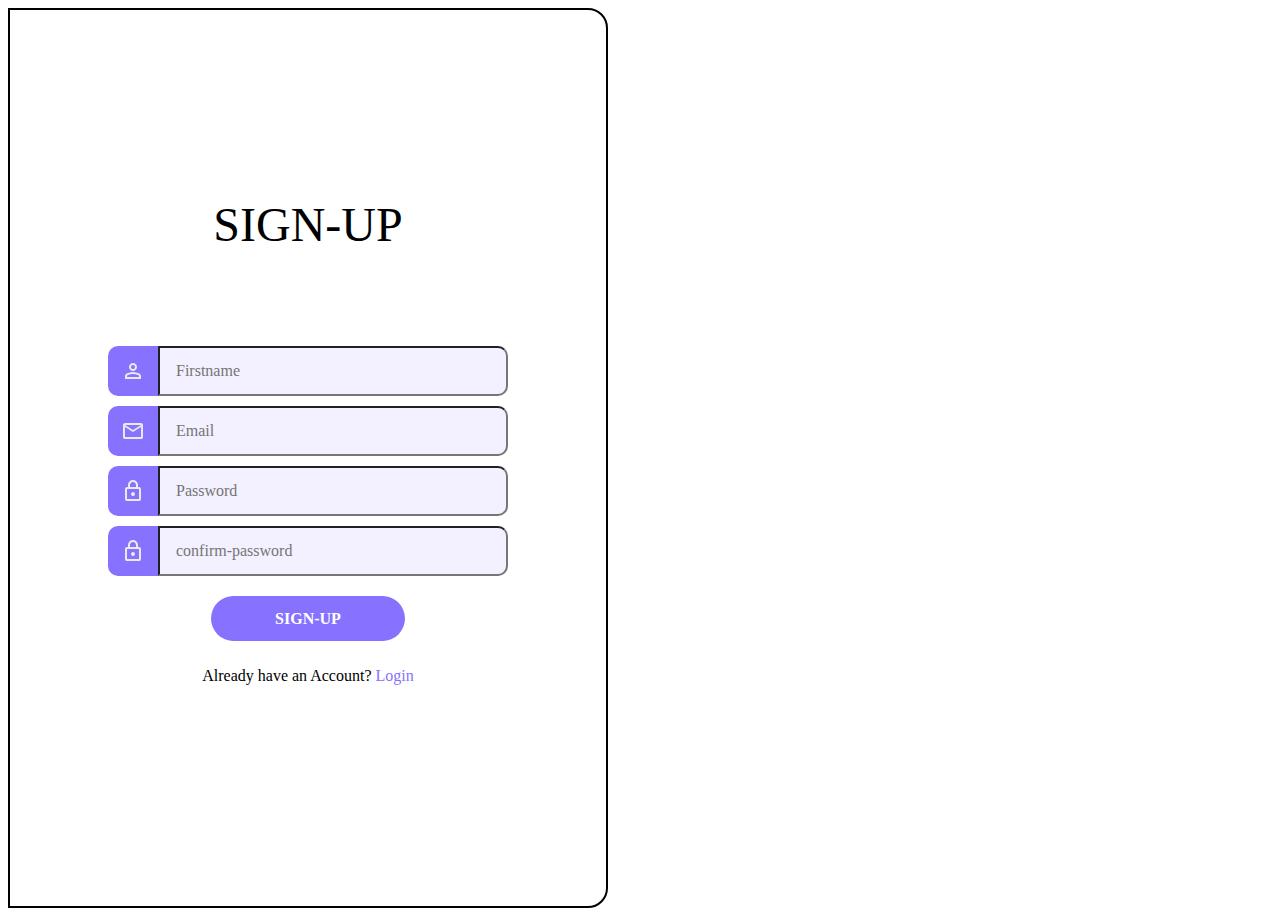
<file: index.html>
<!DOCTYPE html>
<html lang="en">
<head>
    <meta charset="UTF-8">
    <meta name="viewport" content="width=device-width, initial-scale=1.0">
    <title>Document</title>
    <link rel="stylesheet" href="styles/istyle.css">
</head>
<body>
    <div class="wrapper">
        <h1>Sign-up</h1>
        <form id="form">
            <p id="error-message"></p>
            <div>
                <label for="fname">
                    <svg xmlns="http://www.w3.org/2000/svg" height="24px" viewBox="0 -960 960 960" width="24px" fill="#e8eaed"><path d="M480-480q-66 0-113-47t-47-113q0-66 47-113t113-47q66 0 113 47t47 113q0 66-47 113t-113 47ZM160-160v-112q0-34 17.5-62.5T224-378q62-31 126-46.5T480-440q66 0 130 15.5T736-378q29 15 46.5 43.5T800-272v112H160Zm80-80h480v-32q0-11-5.5-20T700-306q-54-27-109-40.5T480-360q-56 0-111 13.5T260-306q-9 5-14.5 14t-5.5 20v32Zm240-320q33 0 56.5-23.5T560-640q0-33-23.5-56.5T480-720q-33 0-56.5 23.5T400-640q0 33 23.5 56.5T480-560Zm0-80Zm0 400Z"/></svg>
                </label>
                <input type="text" name="Fname" id="finame" placeholder="Firstname"  required >
            </div>

            <div >
                <label for="email-input">
                    <svg xmlns="http://www.w3.org/2000/svg" height="24px" viewBox="0 -960 960 960" width="24px" fill="#e8eaed"><path d="M160-160q-33 0-56.5-23.5T80-240v-480q0-33 23.5-56.5T160-800h640q33 0 56.5 23.5T880-720v480q0 33-23.5 56.5T800-160H160Zm320-280L160-640v400h640v-400L480-440Zm0-80 320-200H160l320 200ZM160-640v-80 480-400Z"/></svg>
                </label>

                <input type="email" id="email-input" name="email" placeholder="Email" required>
            </div>

            <div >
                <label for="pass-input">
                    <svg xmlns="http://www.w3.org/2000/svg" height="24px" viewBox="0 -960 960 960" width="24px" fill="#e8eaed"><path d="M240-80q-33 0-56.5-23.5T160-160v-400q0-33 23.5-56.5T240-640h40v-80q0-83 58.5-141.5T480-920q83 0 141.5 58.5T680-720v80h40q33 0 56.5 23.5T800-560v400q0 33-23.5 56.5T720-80H240Zm0-80h480v-400H240v400Zm240-120q33 0 56.5-23.5T560-360q0-33-23.5-56.5T480-440q-33 0-56.5 23.5T400-360q0 33 23.5 56.5T480-280ZM360-640h240v-80q0-50-35-85t-85-35q-50 0-85 35t-35 85v80ZM240-160v-400 400Z"/></svg>
                </label>

                <input type="password" id="pass-input" name="password" placeholder="Password" required>
            </div>

            <div >
                <label for="confirm">
                    <svg xmlns="http://www.w3.org/2000/svg" height="24px" viewBox="0 -960 960 960" width="24px" fill="#e8eaed"><path d="M240-80q-33 0-56.5-23.5T160-160v-400q0-33 23.5-56.5T240-640h40v-80q0-83 58.5-141.5T480-920q83 0 141.5 58.5T680-720v80h40q33 0 56.5 23.5T800-560v400q0 33-23.5 56.5T720-80H240Zm0-80h480v-400H240v400Zm240-120q33 0 56.5-23.5T560-360q0-33-23.5-56.5T480-440q-33 0-56.5 23.5T400-360q0 33 23.5 56.5T480-280ZM360-640h240v-80q0-50-35-85t-85-35q-50 0-85 35t-35 85v80ZM240-160v-400 400Z"/></svg>
                </label>

                <input type="password" name="confirm-pass" id="confirm" placeholder="confirm-password" required>
            </div>

            <button type="submit">Sign-up</button>

            <p>Already have an Account? <a href="iLogin.html">Login</a></p>
        </form>
    </div>
    <script src="iValidation.js"></script>
</body>
</html>
</file>
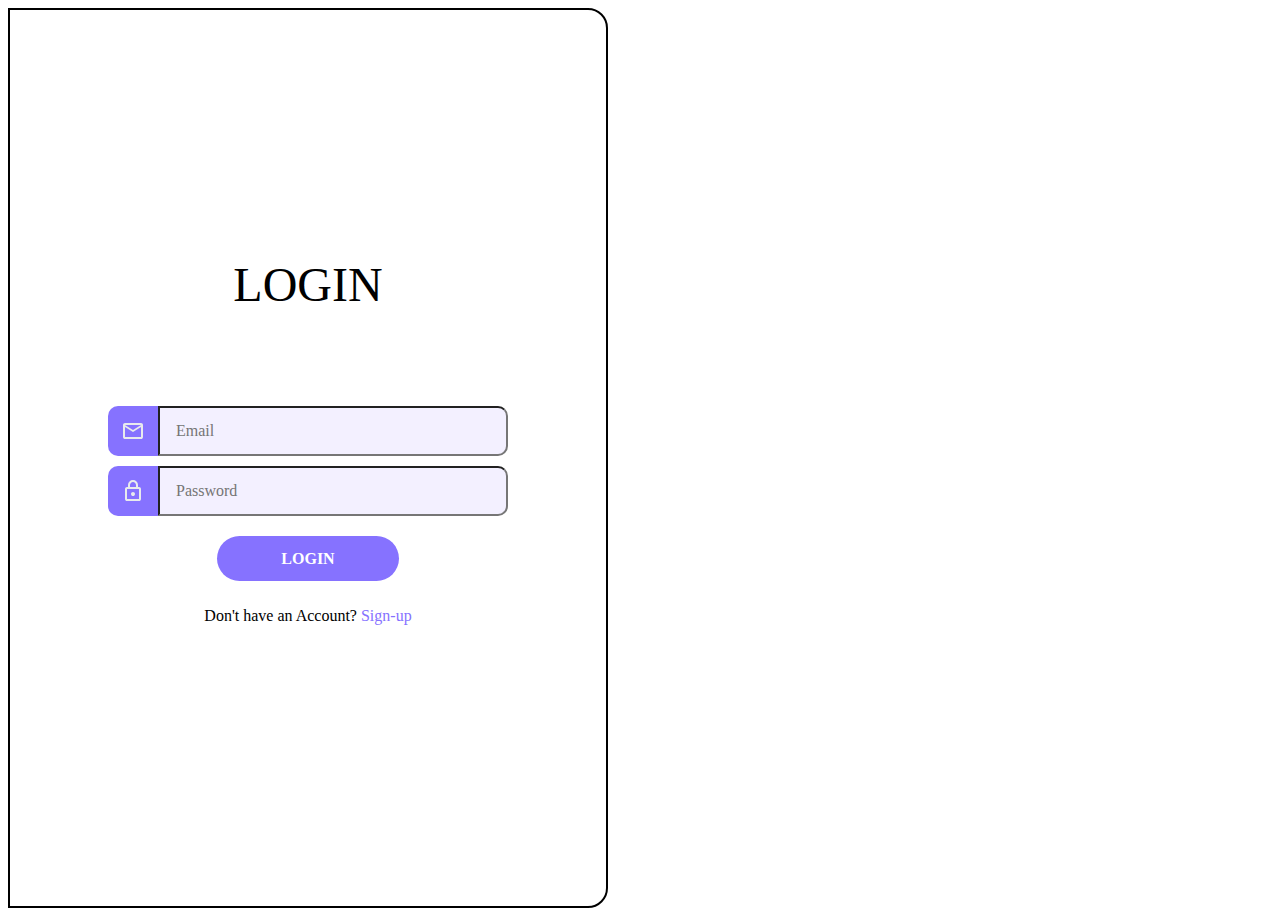
<file: iLogin.html>
<!DOCTYPE html>
<html lang="en">
<head>
    <meta charset="UTF-8">
    <meta name="viewport" content="width=device-width, initial-scale=1.0">
    <title>Document</title>
    <link rel="stylesheet" href="styles/istyle.css">
</head>
<body>
    <div class="wrapper">
        <h1>Login</h1>
        <form id="form">
            <p id="error-message"></p>
            <div >
                <label for="email-input">
                    <svg xmlns="http://www.w3.org/2000/svg" height="24px" viewBox="0 -960 960 960" width="24px" fill="#e8eaed"><path d="M160-160q-33 0-56.5-23.5T80-240v-480q0-33 23.5-56.5T160-800h640q33 0 56.5 23.5T880-720v480q0 33-23.5 56.5T800-160H160Zm320-280L160-640v400h640v-400L480-440Zm0-80 320-200H160l320 200ZM160-640v-80 480-400Z"/></svg>
                </label>
                <input type="email" id="email-input" name="email" placeholder="Email" required>
            </div>
            <div >
                <label for="pass-input">
                    <svg xmlns="http://www.w3.org/2000/svg" height="24px" viewBox="0 -960 960 960" width="24px" fill="#e8eaed"><path d="M240-80q-33 0-56.5-23.5T160-160v-400q0-33 23.5-56.5T240-640h40v-80q0-83 58.5-141.5T480-920q83 0 141.5 58.5T680-720v80h40q33 0 56.5 23.5T800-560v400q0 33-23.5 56.5T720-80H240Zm0-80h480v-400H240v400Zm240-120q33 0 56.5-23.5T560-360q0-33-23.5-56.5T480-440q-33 0-56.5 23.5T400-360q0 33 23.5 56.5T480-280ZM360-640h240v-80q0-50-35-85t-85-35q-50 0-85 35t-35 85v80ZM240-160v-400 400Z"/></svg>
                </label>
                <input type="password" id="pass-input" name="password" placeholder="Password" required>
            </div>
            <button type="submit">Login</button>

            <p>Don't have an Account? <a href="index.html">Sign-up</a></p>
        </form>
    </div>
    <script src="iValidation.js"></script>
</body>
</html>
</file>
<file: styles/istyle.css>
@import url('https://fonts.googleapis.com/css2?family=Lexend:wght@100..900&display=swap');
:root{
    --accent-color: #8672ff;
    --base-color: white;
    --text-color: #2e2b41;
    --input-color: #f3f0ff;
}

  

.wrapper{
    border: 2px solid;
    box-sizing: border-box;
    background-color: var(--base-color);
    height: 100vh;
    width: max(40%,600px);
    padding: 10px;
    border-radius: 0 20px 20px 0;
    display: flex;
    flex-direction: column;
    align-items: center;
    justify-content: center;
}
h1{
    font-size: 3rem;
    font-weight: 300;
    text-transform: uppercase;
}
form{
    width: min(400px, 100%);
    margin-top: 20px;
    margin-bottom: 50px;
    display: flex;
    flex-direction: column;
    align-items: center;
    gap: 10px;
}
form > div{
    width: 100%;
    display: flex;
    justify-content: center;
}
form label{
    flex-shrink: 0;
    height: 50px;
    width: 50px;
    background-color: var(--accent-color);
    fill: var(--base-color);
    color: var(--base-color);
    border-radius: 10px 0 0 10px;
    display: flex;
    justify-content: center;
    align-items: center;
    font-size: 1.5rem;
    font-weight: 500;
}

form input{
    box-sizing: border-box;
    flex-grow: 1;
    min-height: 0;
    height: 50px;
    padding: 1em;
    font: inherit;
    border-radius: 0 10px 10px 0;
    background-color: var(--input-color);
}
form input:hover{
    border-color: var(--accent-color);
}
form button{
    margin-top: 10px;
    border: none;
    border-radius: 100px;
    padding: .85em 4em;
    background-color: var(--accent-color);
    color: var(--base-color);
    font: inherit;
    font-weight: 600;
    text-transform: uppercase;
    cursor: pointer;
}
a{
    text-decoration: none;
    color: var(--accent-color);
}
a:hover{
    text-decoration: underline;
}
@media(max-width:1100px){
    .wrapper{
        width: min(600px, 100%);
        border-radius: 0;
    }
}

form div.incorrect label{
    background-color: tomato;
}
form div.incorrect input{
    border-color: tomato;
}
</file>
